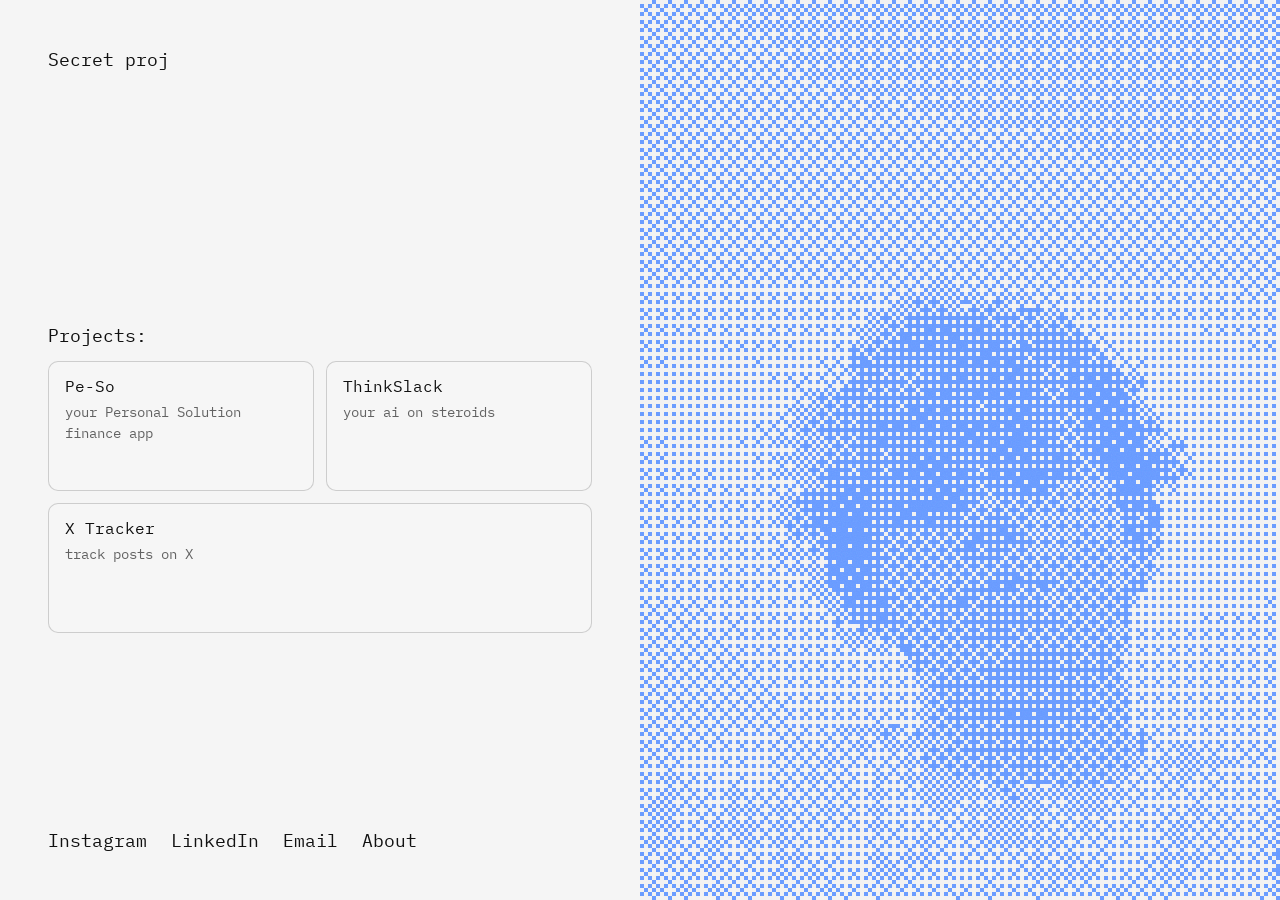
<file: index.html>
<!doctype html>
<html lang="en">
  <head>
    <meta charset="utf-8" />
    <meta http-equiv="refresh" content="0; url=site/index.html" />
    <meta name="viewport" content="width=device-width, initial-scale=1" />
    <title>Redirecting...</title>
    <script>
      window.location.replace('site/index.html');
    </script>
  </head>
  <body>
    <p>
      Redirecting to <a href="site/index.html">site/index.html</a>.
    </p>
  </body>
</html>
</file>
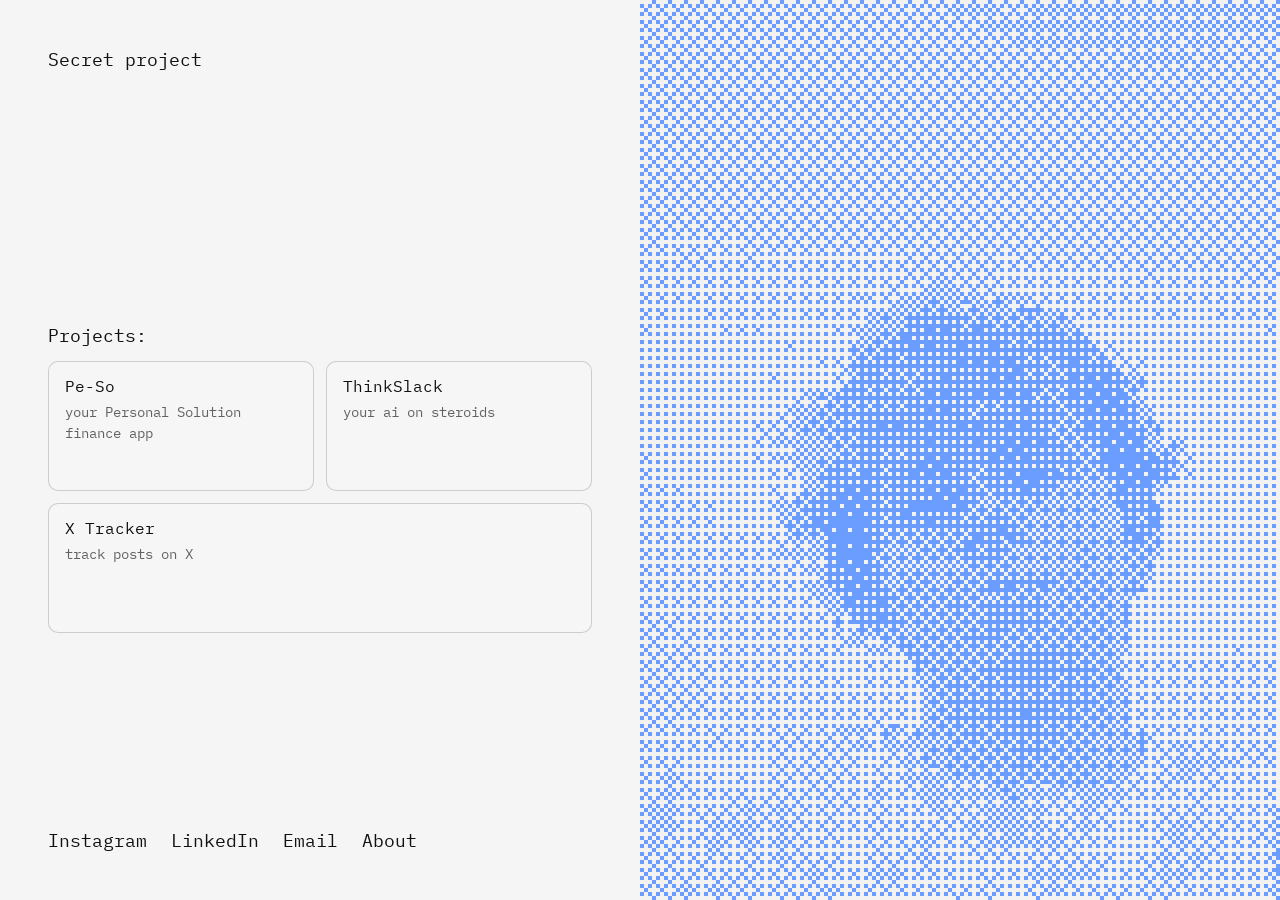
<file: site/index.html>
<!doctype html>
<html lang="en">
  <head>
    <meta charset="utf-8" />
    <meta name="viewport" content="width=device-width, initial-scale=1" />
    <title>Secret project</title>
    <link rel="icon" type="image/png" href="../images/slikca.png" />
    <link rel="stylesheet" href="styles.css" />
  </head>
  <body>
    <div class="page">
      <section class="left" id="leftPanel">
        <header class="header">
          <h1 class="typing pulse" data-text="Secret project"></h1>
          <div class="name-block">
            <h2 class="typing delay" data-text="Luka Ilovar"></h2>
          </div>
        </header>

        <section class="experience">
          <div class="row">
            <h3>Projects:</h3>
            <div class="project-list">
              <a class="project-card" href="https://play.google.com/store/apps/details?id=com.lukailovar.peso" target="_blank" rel="noreferrer">
                <span class="project-name">Pe-So</span>
                <span class="project-desc">your Personal Solution finance app</span>
              </a>
              <a class="project-card" href="https://lukilov.github.io/ThinkSlack/" target="_blank" rel="noreferrer">
                <span class="project-name">ThinkSlack</span>
                <span class="project-desc">your ai on steroids</span>
              </a>
              <a class="project-card" href="https://github.com/Lukilov/X-Tracker" target="_blank" rel="noreferrer">
                <span class="project-name">X Tracker</span>
                <span class="project-desc">track posts on X</span>
              </a>
            </div>
          </div>
        </section>

        <footer class="footer-links">
          <a href="https://www.instagram.com/luka_ilov/" target="_blank" rel="noreferrer">Instagram</a>
          <a href="https://www.linkedin.com/in/luka-ilovar-84673b301/" target="_blank" rel="noreferrer">LinkedIn</a>
          <button class="email-link" id="emailLink" type="button">Email</button>
          <button class="email-link" id="aboutLink" type="button">About</button>
        </footer>
      </section>

      <div class="right-placeholder"></div>
    </div>

    <div class="right-wrap" id="rightWrap">
      <section class="right" id="rightPanel">
        <div class="canvas-wrap">
          <canvas id="ditherCanvas"></canvas>
          <div class="grain"></div>
        </div>
      </section>
    </div>

    <div class="about-panel" id="aboutPanel">
      <div class="about-content">
        <h2>Welcome to the secret project</h2>
        <p>My name is Luka, a 20 year old from Slovenia.</p>
        <p>I most enjoy exploring abandoned buildings or doing graffiti on them.</p>
        <p>Railway workers don't really like me, because I run from them and jump on trains.</p>
        <button class="back-btn" id="aboutBack" type="button">Back</button>
      </div>
    </div>

    <section class="email-section" id="emailSection">
      <div class="email-left">
        <pre class="ascii-cube" id="asciiCube" aria-hidden="true"></pre>
      </div>
      <div class="email-right">
        <div class="email-card">
          <h2>Send me a message</h2>
          <p>Drop your email and note. I will get back to you.</p>
          <form class="email-form" id="contactForm">
            <input type="hidden" name="_subject" value="New message from portfolio site" />
            <input type="hidden" name="_template" value="table" />
            <input type="hidden" name="_captcha" value="false" />
            <input type="text" name="_honey" tabindex="-1" autocomplete="off" style="display:none" />
            <label for="emailInput">Email</label>
            <input id="emailInput" name="email" type="email" placeholder="you@email.com" required />
            <label for="messageInput">Message</label>
            <textarea id="messageInput" name="message" rows="4" placeholder="Write a short message..." required></textarea>
            <button type="submit">Send</button>
            <p id="formStatus" aria-live="polite"></p>
          </form>
        </div>
        <button class="email-back-btn" id="emailBack" type="button">Nazaj</button>
      </div>
    </section>

    <button class="back-top" id="backTop" type="button">Go to secret project</button>

    <script>
      const canvas = document.getElementById('ditherCanvas');
      const ctx = canvas.getContext('2d');
      const emailLink = document.getElementById('emailLink');
      const aboutLink = document.getElementById('aboutLink');
      const emailSection = document.getElementById('emailSection');
      const emailCard = document.querySelector('.email-card');
      const emailInput = document.getElementById('emailInput');
      const emailForm = document.querySelector('.email-form');
      const emailBack = document.getElementById('emailBack');
      const formStatus = document.getElementById('formStatus');
      const backTop = document.getElementById('backTop');
      const rightWrap = document.getElementById('rightWrap');
      const NAV_DURATION = 1500;
      const FORMSUBMIT_ENDPOINT = 'https://formsubmit.co/ajax/luka@ilovar.eu';
      let rightWrapX = 0;
      let rightWrapY = 0;
      let rightWrapAnim = null;
      let scrollAnimRaf = null;
      let backTopUnlocked = true;
      let backTopUnlockTimer = null;
      let emailLockTimer = null;
      const MOBILE_BREAKPOINT = 1100;
      const isMobileView = () => window.innerWidth <= MOBILE_BREAKPOINT;
      const prefersReducedMotion = window.matchMedia('(prefers-reduced-motion: reduce)');
      const isLowMotionMode = () => prefersReducedMotion.matches || window.innerWidth <= 640;

      const applyRightWrapTransform = () => {
        if (!rightWrap) return;
        if (isMobileView()) {
          rightWrap.style.removeProperty('--rw-x');
          rightWrap.style.removeProperty('--rw-y');
          return;
        }
        rightWrap.style.setProperty('--rw-x', `${rightWrapX}px`);
        rightWrap.style.setProperty('--rw-y', `${rightWrapY}px`);
      };
      const syncRightWrapYWithScroll = () => {
        if (isMobileView()) return;
        rightWrapY = -window.scrollY;
        applyRightWrapTransform();
      };

      const cancelScrollAnim = () => {
        if (scrollAnimRaf) {
          cancelAnimationFrame(scrollAnimRaf);
          scrollAnimRaf = null;
        }
      };
      const getSlideDistance = () => {
        if (!rightWrap) return window.innerWidth / 2;
        const wrapWidth = rightWrap.getBoundingClientRect().width;
        return wrapWidth > 0 ? wrapWidth : window.innerWidth / 2;
      };

      const slideTo = (toLeft, onDone) => {
        if (!rightWrap) return;
        if (isMobileView()) {
          if (onDone) onDone();
          return;
        }
        if (rightWrapAnim) rightWrapAnim.cancel();
        const fromX = rightWrapX;
        const toX = toLeft ? -getSlideDistance() : 0;
        rightWrapAnim = rightWrap.animate(
          [
            { transform: `translate(${fromX}px, ${rightWrapY}px)` },
            { transform: `translate(${toX}px, ${rightWrapY}px)` }
          ],
          { duration: NAV_DURATION, easing: 'cubic-bezier(0.22, 0.61, 0.36, 1)', fill: 'forwards' }
        );
        rightWrapAnim.onfinish = () => {
          const finishedAnim = rightWrapAnim;
          rightWrapX = toX;
          applyRightWrapTransform();
          if (finishedAnim) finishedAnim.cancel();
          rightWrapAnim = null;
          if (onDone) onDone();
        };
      };
      const aboutPanel = document.getElementById('aboutPanel');
      const aboutBack = document.getElementById('aboutBack');
      let aboutTransitioning = false;
      let colorize = true;
      const setAboutBackEnabled = (enabled) => {
        if (!aboutBack) return;
        aboutBack.disabled = !enabled;
      };
      setAboutBackEnabled(true);

      const typeEl = (el, speed = 80) => new Promise((resolve) => {
        const text = el.dataset.text || '';
        let idx = 0;
        el.textContent = '';
        const tick = () => {
          if (idx <= text.length) {
            el.textContent = text.slice(0, idx);
            idx += 1;
            setTimeout(tick, speed);
          } else {
            resolve();
          }
        };
        tick();
      });

      const runTyping = async () => {
        const title = document.querySelector('.typing:not(.delay)');
        const name = document.querySelector('.typing.delay');
        if (title) await typeEl(title, 85);
        if (name) await typeEl(name, 85);
      };

      runTyping();

      const scrollToEmail = (duration = 1500) => {
        cancelScrollAnim();
        const start = window.scrollY;
        let target = emailSection ? emailSection.offsetTop : 0;
        if (isMobileView()) {
          if (emailBack) {
            const backTop = window.scrollY + emailBack.getBoundingClientRect().top;
            target = Math.max(0, backTop - (window.innerHeight - emailBack.offsetHeight - 20));
          } else if (emailCard) {
            const cardTop = window.scrollY + emailCard.getBoundingClientRect().top;
            target = Math.max(0, cardTop - 16);
          }
        }
        const startTime = performance.now();
        const startY = -start;
        const ease = (t) => t < 0.5 ? 2 * t * t : 1 - Math.pow(-2 * t + 2, 2) / 2;
        const step = (now) => {
          const progress = Math.min(1, (now - startTime) / duration);
          const eased = ease(progress);
          const scrollY = start + (target - start) * eased;
          window.scrollTo(0, scrollY);
          rightWrapY = startY + ((-target) - startY) * eased;
          applyRightWrapTransform();
          if (progress < 1) {
            scrollAnimRaf = requestAnimationFrame(step);
          } else {
            scrollAnimRaf = null;
            rightWrapY = -target;
            applyRightWrapTransform();
          }
        };
        scrollAnimRaf = requestAnimationFrame(step);
      };

      const scrollToTop = (duration = 1500, onDone) => {
        cancelScrollAnim();
        const start = window.scrollY;
        const startTime = performance.now();
        const startY = -start;
        const ease = (t) => t < 0.5 ? 2 * t * t : 1 - Math.pow(-2 * t + 2, 2) / 2;
        const step = (now) => {
          const progress = Math.min(1, (now - startTime) / duration);
          const eased = ease(progress);
          window.scrollTo(0, start * (1 - eased));
          rightWrapY = startY * (1 - eased);
          applyRightWrapTransform();
          if (progress < 1) {
            scrollAnimRaf = requestAnimationFrame(step);
          } else {
            scrollAnimRaf = null;
            rightWrapY = 0;
            applyRightWrapTransform();
            if (onDone) onDone();
          }
        };
        scrollAnimRaf = requestAnimationFrame(step);
      };

      const setEmailOpen = (isOpen) => {
        if (emailSection) emailSection.classList.toggle('open', isOpen);
      };
      const setEmailScrollLock = (isLocked) => {
        if (isMobileView()) {
          document.body.classList.remove('email-open');
          return;
        }
        document.body.classList.toggle('email-open', isLocked);
      };

      if (emailLink && emailSection) {
        emailLink.addEventListener('click', (e) => {
          e.preventDefault();
          setEmailOpen(true);
          setEmailScrollLock(false);
          if (emailLockTimer) clearTimeout(emailLockTimer);
          lockBackTop();
          hideBackTop();
          scrollToEmail(NAV_DURATION);
          emailLockTimer = setTimeout(() => {
            setEmailScrollLock(true);
            emailLockTimer = null;
          }, NAV_DURATION + 60);
          unlockBackTopAfterDelay(NAV_DURATION + 250);
          setTimeout(() => {
            if (emailInput) emailInput.focus();
          }, 600);
        });
      }

      if (aboutLink && rightPanel) {
        aboutLink.addEventListener('click', (e) => {
          e.preventDefault();
          if (aboutTransitioning) return;
          aboutTransitioning = true;
          setAboutBackEnabled(false);
          colorize = true;
          document.body.classList.remove('about-closing');
          document.body.classList.add('about-open');
          slideTo(true, () => {
            aboutTransitioning = false;
            setAboutBackEnabled(true);
          });
        });
      }

      if (aboutBack && rightPanel) {
        aboutBack.addEventListener('click', () => {
          if (aboutTransitioning) return;
          aboutTransitioning = true;
          setAboutBackEnabled(false);
          slideTo(false, () => {
            document.body.classList.remove('about-open');
            document.body.classList.remove('about-closing');
            aboutTransitioning = false;
            setAboutBackEnabled(true);
          });
        });
      }

      // Keep classes; avoids end-of-transition blink

      const hideBackTop = () => {
        if (backTop) backTop.classList.remove('show');
      };
      const showBackTop = () => {
        if (!backTopUnlocked) return;
        if (!emailSection || !emailSection.classList.contains('open')) return;
        if (backTop) backTop.classList.add('show');
      };
      const lockBackTop = () => {
        backTopUnlocked = false;
        if (backTopUnlockTimer) clearTimeout(backTopUnlockTimer);
      };
      const unlockBackTopAfterDelay = (delayMs) => {
        if (backTopUnlockTimer) clearTimeout(backTopUnlockTimer);
        backTopUnlockTimer = setTimeout(() => {
          backTopUnlocked = true;
          backTopUnlockTimer = null;
        }, delayMs);
      };
      const closeEmailSection = () => {
        lockBackTop();
        if (emailLockTimer) {
          clearTimeout(emailLockTimer);
          emailLockTimer = null;
        }
        setEmailScrollLock(false);
        scrollToTop(NAV_DURATION, () => {
          setEmailOpen(false);
        });
        hideBackTop();
        unlockBackTopAfterDelay(0);
      };

      if (backTop) {
        backTop.addEventListener('click', closeEmailSection);
      }

      if (emailBack) {
        emailBack.addEventListener('click', closeEmailSection);
      }

      const blockScroll = (e) => {
        e.preventDefault();
      };

      window.addEventListener('wheel', (e) => {
        if (isMobileView()) return;
        if (e.deltaY < 0) showBackTop();
        blockScroll(e);
      }, { passive: false });

      let lastTouchY = null;
      window.addEventListener('touchstart', (e) => {
        if (e.touches && e.touches[0]) lastTouchY = e.touches[0].clientY;
      }, { passive: true });

      window.addEventListener('touchmove', (e) => {
        if (isMobileView()) return;
        if (e.touches && e.touches[0] && lastTouchY !== null) {
          const dy = e.touches[0].clientY - lastTouchY;
          if (dy > 0) showBackTop();
        }
        blockScroll(e);
      }, { passive: false });

      window.addEventListener('keydown', (e) => {
        if (isMobileView()) return;
        const keys = ['ArrowUp', 'ArrowDown', 'PageUp', 'PageDown', 'Home', 'End', ' '];
        if (keys.includes(e.key)) {
          if (e.key === 'ArrowUp' || e.key === 'PageUp' || e.key === 'Home') showBackTop();
          e.preventDefault();
        }
      });

      if (emailForm) {
        emailForm.addEventListener('submit', async (e) => {
          e.preventDefault();
          if (formStatus) formStatus.textContent = 'Sending...';
          const submitButton = emailForm.querySelector('button[type="submit"]');
          if (submitButton) submitButton.disabled = true;

          try {
            const formData = new FormData(emailForm);
            const response = await fetch(FORMSUBMIT_ENDPOINT, {
              method: 'POST',
              headers: {
                Accept: 'application/json',
              },
              body: formData,
            });

            if (!response.ok) {
              throw new Error('Request failed');
            }

            emailForm.reset();
            if (formStatus) formStatus.textContent = 'Message sent.';
          } catch (err) {
            if (formStatus) formStatus.textContent = 'Sending failed. Try again.';
          } finally {
            if (submitButton) submitButton.disabled = false;
          }
        });
      }

      window.addEventListener('scroll', () => {
        syncRightWrapYWithScroll();
        if (window.scrollY === 0) hideBackTop();
      });

      // ASCII cube animation (left email panel)
      const asciiCube = document.getElementById('asciiCube');
      const W = 120;
      const H = 60;
      const CUBE_WIDTH = 1.6;
      const DISTANCE_FROM_CAM = 4;
      const K1 = 28;
      const INCREMENT_SPEED = 0.012;
      const FACE_CHARS = ['@', '$', '~', '#', ';', '+'];
      const EDGE_CHAR = '+';
      let A = 0, B = 0, C = 0;
      // No email-driven morphing; always show the cube

      const rotate3D = (i, j, k) => {
        const x1 = i * Math.cos(C) - j * Math.sin(C);
        const y1 = i * Math.sin(C) + j * Math.cos(C);
        const z1 = k;
        const y2 = y1 * Math.cos(A) - z1 * Math.sin(A);
        const z2 = y1 * Math.sin(A) + z1 * Math.cos(A);
        const x2 = x1;
        const z3 = z2 * Math.cos(B) - x2 * Math.sin(B);
        const x3 = z2 * Math.sin(B) + x2 * Math.cos(B);
        const y3 = y2;
        return [x3, y3, z3];
      };

      const renderAscii = () => {
        if (!asciiCube) return;
        const zbuf = Array(W * H).fill(0);
        const chbuf = Array(W * H).fill(' ');

        for (let face = 0; face < 6; face++) {
          const ch = FACE_CHARS[face];
          for (let u = -CUBE_WIDTH; u < CUBE_WIDTH; u += INCREMENT_SPEED) {
            for (let v = -CUBE_WIDTH; v < CUBE_WIDTH; v += INCREMENT_SPEED) {
              let i = 0, j = 0, k = 0;
              switch (face) {
                case 0: i = u; j = v; k = -CUBE_WIDTH; break;
                case 1: i = CUBE_WIDTH; j = v; k = u; break;
                case 2: i = -CUBE_WIDTH; j = v; k = -u; break;
                case 3: i = -u; j = v; k = CUBE_WIDTH; break;
                case 4: i = u; j = -CUBE_WIDTH; k = -v; break;
                case 5: i = u; j = CUBE_WIDTH; k = v; break;
              }
              const [x3, y3, z3] = rotate3D(i, j, k);
              const z = z3 + DISTANCE_FROM_CAM;
              const ooz = 1 / z;
              const xp = Math.floor(W / 2 + K1 * ooz * x3 * 2);
              const yp = Math.floor(H / 2 + K1 * ooz * y3);
              const idx = xp + yp * W;
              if (xp >= 0 && xp < W && yp >= 0 && yp < H) {
                if (ooz > zbuf[idx]) {
                  zbuf[idx] = ooz;
                  chbuf[idx] = ch;
                }
              }
            }
          }
        }

        const V = [
          [-CUBE_WIDTH, -CUBE_WIDTH, -CUBE_WIDTH],
          [ CUBE_WIDTH, -CUBE_WIDTH, -CUBE_WIDTH],
          [ CUBE_WIDTH,  CUBE_WIDTH, -CUBE_WIDTH],
          [-CUBE_WIDTH,  CUBE_WIDTH, -CUBE_WIDTH],
          [-CUBE_WIDTH, -CUBE_WIDTH,  CUBE_WIDTH],
          [ CUBE_WIDTH, -CUBE_WIDTH,  CUBE_WIDTH],
          [ CUBE_WIDTH,  CUBE_WIDTH,  CUBE_WIDTH],
          [-CUBE_WIDTH,  CUBE_WIDTH,  CUBE_WIDTH],
        ];
        const EDGES = [
          [0,1],[1,2],[2,3],[3,0], [4,5],[5,6],[6,7],[7,4], [0,4],[1,5],[2,6],[3,7]
        ];
        const EDGE_STEPS = 160;
        for (const [a, b] of EDGES) {
          const [x0, y0, z0] = V[a];
          const [x1, y1, z1] = V[b];
          const [X0, Y0, Z0_] = rotate3D(x0, y0, z0);
          const [X1, Y1, Z1_] = rotate3D(x1, y1, z1);
          const Z0 = Z0_ + DISTANCE_FROM_CAM;
          const Z1 = Z1_ + DISTANCE_FROM_CAM;
          for (let s = 0; s <= EDGE_STEPS; s++) {
            const t = s / EDGE_STEPS;
            const x = X0 + (X1 - X0) * t;
            const y = Y0 + (Y1 - Y0) * t;
            const z = Z0 + (Z1 - Z0) * t;
            const ooz = 1 / z;
            const xp = Math.floor(W / 2 + K1 * ooz * x * 2);
            const yp = Math.floor(H / 2 + K1 * ooz * y);
            const idx = xp + yp * W;
            if (xp >= 0 && xp < W && yp >= 0 && yp < H) {
              if (ooz > zbuf[idx]) {
                zbuf[idx] = ooz + 1e-6;
                chbuf[idx] = EDGE_CHAR;
              }
            }
          }
        }


        let out = '';
        for (let y = 0; y < H; y++) {
          out += chbuf.slice(y * W, (y + 1) * W).join('') + '\\n';
        }
        asciiCube.textContent = out;
      };

      const tick = () => {
        if (isLowMotionMode()) {
          renderAscii();
          return;
        }
        A += 0.03;
        B += 0.02;
        C += 0.01;
        renderAscii();
        requestAnimationFrame(tick);
      };

      if (asciiCube) tick();

      const image = new Image();
      image.src = 'images/slika1.jpg';

      const off = document.createElement('canvas');
      const offCtx = off.getContext('2d');

      const bayer4 = [
        [0, 8, 2, 10],
        [12, 4, 14, 6],
        [3, 11, 1, 9],
        [15, 7, 13, 5],
      ];

      let imgData = null;
      let imgW = 0;
      let imgH = 0;
      let frameId = null;

      const resize = () => {
        const rect = canvas.parentElement.getBoundingClientRect();
        canvas.width = Math.floor(rect.width);
        canvas.height = Math.floor(rect.height);
        if (image.complete) {
          prepareImage();
        }
      };

      function prepareImage() {
        const cW = canvas.width;
        const cH = canvas.height;
        if (cW === 0 || cH === 0) return;

        const imgRatio = image.width / image.height;
        const canvasRatio = cW / cH;
        let drawW = cW;
        let drawH = cH;
        let offsetX = 0;
        let offsetY = 0;

        if (isMobileView()) {
          // On smaller screens keep the whole image visible.
          if (imgRatio > canvasRatio) {
            drawW = cW;
            drawH = cW / imgRatio;
            offsetY = (cH - drawH) / 2;
          } else {
            drawH = cH;
            drawW = cH * imgRatio;
            offsetX = (cW - drawW) / 2;
          }
        } else {
          // "Cover" for full-bleed, with a slight right bias to keep the face centered
          const biasX = -0.06; // negative = shift image to the right (show more left side)
          if (imgRatio > canvasRatio) {
            drawW = cH * imgRatio;
            offsetX = (cW - drawW) / 2 + (cW * biasX);
          } else {
            drawH = cW / imgRatio;
            offsetY = (cH - drawH) / 2;
          }
        }

        off.width = cW;
        off.height = cH;
        offCtx.clearRect(0, 0, cW, cH);
        offCtx.drawImage(image, offsetX, offsetY, drawW, drawH);
        imgData = offCtx.getImageData(0, 0, cW, cH);
        imgW = cW;
        imgH = cH;
      }

      const hslToRgb = (h, s, l) => {
        s /= 100;
        l /= 100;
        const k = n => (n + h / 30) % 12;
        const a = s * Math.min(l, 1 - l);
        const f = n => l - a * Math.max(-1, Math.min(k(n) - 3, Math.min(9 - k(n), 1)));
        return [Math.round(255 * f(0)), Math.round(255 * f(8)), Math.round(255 * f(4))];
      };

      const getColors = () => {
        if (!colorize) {
          return {
            back: hslToRgb(0, 0, 95),
            front: hslToRgb(0, 0, 35),
          };
        }
        return {
          back: hslToRgb(0, 0, 95),
          front: hslToRgb(220, 100, 70),
        };
      };

      const render = (t) => {
        if (!imgData) return;
        const { back, front } = getColors();
        const pxSize = 4;
        const timeShift = (Math.sin(t * 0.001) + 1) * 0.12;

        ctx.fillStyle = `rgb(${back[0]}, ${back[1]}, ${back[2]})`;
        ctx.fillRect(0, 0, imgW, imgH);

        for (let y = 0; y < imgH; y += pxSize) {
          for (let x = 0; x < imgW; x += pxSize) {
            const i = (y * imgW + x) * 4;
            const r = imgData.data[i];
            const g = imgData.data[i + 1];
            const b = imgData.data[i + 2];
            let lum = (0.2126 * r + 0.7152 * g + 0.0722 * b) / 255;
            // soften contrast so the face is less defined
            lum = Math.min(1, Math.max(0, (lum - 0.5) * 0.85 + 0.5));

            const bx = (x / pxSize) % 4;
            const by = (y / pxSize) % 4;
            const threshold = (bayer4[by][bx] / 16) + timeShift;

            if (lum < threshold) {
              ctx.fillStyle = `rgb(${front[0]}, ${front[1]}, ${front[2]})`;
              ctx.fillRect(x, y, pxSize, pxSize);
            }
          }
        }

        if (!isLowMotionMode()) {
          frameId = requestAnimationFrame(render);
        } else {
          frameId = null;
        }
      };

      image.onload = () => {
        syncRightWrapYWithScroll();
        resize();
        prepareImage();
        if (frameId) cancelAnimationFrame(frameId);
        if (isLowMotionMode()) {
          render(0);
        } else {
          frameId = requestAnimationFrame(render);
        }
      };

      window.addEventListener('resize', () => {
        if (isMobileView()) {
          rightWrapX = 0;
          rightWrapY = 0;
          if (rightWrapAnim) {
            rightWrapAnim.cancel();
            rightWrapAnim = null;
          }
          applyRightWrapTransform();
        }
        if (document.body.classList.contains('about-open') && rightWrapX < 0) {
          rightWrapX = -getSlideDistance();
          applyRightWrapTransform();
        }
        resize();
        prepareImage();
        if (isLowMotionMode()) {
          if (frameId) {
            cancelAnimationFrame(frameId);
            frameId = null;
          }
          render(0);
          setEmailScrollLock(false);
        } else if (imgData && !frameId) {
          frameId = requestAnimationFrame(render);
        }
      });
    </script>
  </body>
</html>
</file>
<file: site/styles.css>
@import url('https://fonts.googleapis.com/css2?family=IBM+Plex+Mono:wght@300;400;500&display=swap');

:root {
  --bg: #f5f5f5;
  --fg: #111111;
  --muted: rgba(0, 0, 0, 0.6);
  --accent: #3b82f6;
}

* {
  box-sizing: border-box;
}

body {
  margin: 0;
  font-family: "IBM Plex Mono", monospace;
  background: var(--bg);
  color: var(--fg);
  overflow-x: hidden;
}

@media (min-width: 1101px) {
  body.email-open {
    overflow: hidden;
  }
}

html {
  scroll-behavior: auto;
}

.page {
  min-height: 100vh;
  min-height: 100dvh;
  display: flex;
  background: var(--bg);
  position: relative;
}

.left {
  position: relative;
  width: 50%;
  padding: clamp(28px, 4vw, 48px);
  background: var(--bg);
  color: var(--fg);
  display: flex;
  flex-direction: column;
  justify-content: space-between;
  gap: 32px;
}

.right-placeholder {
  width: 50%;
}

.right-wrap {
  position: fixed;
  top: 0;
  right: 0;
  width: 50vw;
  height: 100vh;
  height: 100dvh;
  z-index: 40;
  --rw-x: 0px;
  --rw-y: 0px;
  transform: translate(var(--rw-x), var(--rw-y));
  transform-origin: center;
  will-change: transform;
  backface-visibility: hidden;
  transform-style: preserve-3d;
}

.right {
  width: 100%;
  height: 100%;
  position: relative;
  background: var(--bg);
}

.header h1 {
  font-size: 18px;
  font-weight: 400;
  margin: 0 0 32px 0;
}

.name-block h2,
.name-block h3 {
  font-size: 18px;
  font-weight: 400;
  margin: 0;
}

.typing {
  position: relative;
  display: inline-block;
  min-height: 1.2em;
}

.typing::after {
  content: "";
}

.pulse {
  animation: pulse 2.4s ease-in-out infinite;
}

@keyframes pulse {
  0%, 100% { opacity: 0.85; }
  50% { opacity: 1; }
}

.experience {
  display: flex;
  flex-direction: column;
  gap: 8px;
}

.row {
  display: flex;
  flex-direction: column;
  align-items: flex-start;
  gap: 14px;
  color: var(--muted);
  font-size: 16px;
}

.row h3 {
  margin: 0;
  color: var(--fg);
  font-size: 18px;
  font-weight: 400;
}

.project-list {
  display: flex;
  flex-direction: row;
  flex-wrap: wrap;
  gap: 12px;
}

.project-card {
  width: 190px;
  flex: 1 1 190px;
  min-height: 130px;
  border: 1px solid color-mix(in srgb, var(--fg) 18%, transparent);
  border-radius: 10px;
  background: color-mix(in srgb, var(--bg) 86%, white 14%);
  color: var(--fg);
  text-decoration: none;
  padding: 14px 16px;
  display: flex;
  flex-direction: column;
  gap: 6px;
  transition: transform 0.2s ease, border-color 0.2s ease, background 0.2s ease;
}

.project-card:hover {
  transform: translateY(-2px);
  border-color: color-mix(in srgb, var(--fg) 38%, transparent);
  background: color-mix(in srgb, var(--bg) 75%, white 25%);
}

.project-name {
  color: var(--fg);
  font-size: 16px;
}

.project-desc {
  color: var(--muted);
  font-size: 14px;
  line-height: 1.45;
}

.footer-links {
  display: flex;
  flex-wrap: wrap;
  gap: 24px;
  font-size: 18px;
  color: var(--fg);
}

.footer-links a {
  color: inherit;
  text-decoration: none;
}

.footer-links a:hover {
  text-decoration: underline;
  text-underline-offset: 4px;
}

.footer-links .email-link {
  color: inherit;
  background: transparent;
  border: 0;
  font: inherit;
  padding: 0;
  cursor: pointer;
}

.footer-links .email-link:hover {
  text-decoration: underline;
  text-underline-offset: 4px;
}

.canvas-wrap {
  position: absolute;
  inset: 0;
  overflow: hidden;
}

.canvas-wrap canvas {
  width: 100%;
  height: 100%;
  display: block;
}

body.about-open .left {
  opacity: 0;
  pointer-events: none;
}

body.about-closing .left {
  opacity: 1;
  pointer-events: auto;
}


.about-panel {
  position: fixed;
  top: 0;
  right: 0;
  width: 50%;
  height: 100vh;
  background: var(--bg);
  color: var(--fg);
  padding: 64px 56px;
  opacity: 0;
  pointer-events: none;
  transform: translateX(20px);
  transition: opacity 1.1s ease, transform 1.2s ease;
  z-index: 45;
}

body.about-open .about-panel {
  opacity: 1;
  pointer-events: auto;
  transform: translateX(0);
  transition-delay: 0.2s;
}

body.about-closing .about-panel {
  opacity: 0;
  pointer-events: none;
  transform: translateX(20px);
  transition: opacity 0.3s ease;
  z-index: 30;
}

.about-content {
  max-width: 520px;
  margin: 0 auto;
  text-align: center;
  position: relative;
  top: 50%;
  transform: translateY(-50%);
}

.about-content h2 {
  font-size: 20px;
  font-weight: 400;
  margin: 0 0 16px 0;
}

.about-content p {
  color: var(--muted);
  font-size: 15px;
  line-height: 1.7;
  margin: 0 0 14px 0;
}

.about-content p:first-of-type {
  font-size: 16px;
  color: var(--fg);
  margin-bottom: 10px;
}

.back-btn {
  margin-top: 8px;
  border: 1px solid color-mix(in srgb, var(--fg) 40%, transparent);
  background: transparent;
  color: var(--fg);
  padding: 10px 14px;
  font-family: inherit;
  font-size: 14px;
  cursor: pointer;
}

.back-btn:hover {
  background: var(--fg);
  color: var(--bg);
}

.back-btn:disabled {
  opacity: 0.45;
  cursor: not-allowed;
}

.email-section {
  min-height: 0;
  height: 0;
  display: flex;
  gap: 0;
  align-items: center;
  justify-content: center;
  padding: 0;
  background: var(--bg);
  color: var(--fg);
  border-top: 0;
  opacity: 0;
  transform: translateY(18px);
  visibility: hidden;
  pointer-events: none;
  overflow: hidden;
  transition: opacity 0.45s ease, transform 0.55s ease, visibility 0s linear 0.55s;
}

.email-section.open {
  min-height: 100vh;
  min-height: 100dvh;
  height: auto;
  gap: 28px;
  padding: 44px clamp(16px, 4vw, 48px);
  border-top: 1px solid color-mix(in srgb, var(--fg) 12%, transparent);
  opacity: 1;
  transform: translateY(0);
  visibility: visible;
  pointer-events: auto;
  transition: opacity 0.45s ease, transform 0.55s ease;
}

.back-top {
  position: fixed;
  left: 25%;
  top: 50%;
  transform: translate(-50%, -50%);
  border: 1px solid color-mix(in srgb, var(--fg) 40%, transparent);
  background: var(--bg);
  color: var(--fg);
  padding: 10px 14px;
  font-family: inherit;
  font-size: 14px;
  cursor: pointer;
  opacity: 0;
  pointer-events: none;
  transition: opacity 0.2s ease;
}

.back-top.show {
  opacity: 1;
  pointer-events: auto;
}

.back-top:hover {
  background: var(--fg);
  color: var(--bg);
}

.email-left {
  width: min(48%, 520px);
  position: relative;
  display: flex;
  align-items: center;
  justify-content: center;
  min-height: 250px;
  padding: 0;
  opacity: 0;
  transform: translateY(14px);
  transition: opacity 0.5s ease 0.08s, transform 0.5s ease 0.08s;
}

.email-right {
  width: min(52%, 560px);
  display: flex;
  flex-direction: column;
  align-items: center;
  justify-content: center;
  gap: 14px;
  padding: 0;
}

.ascii-cube {
  font-family: "IBM Plex Mono", monospace;
  font-size: 8px;
  line-height: 8px;
  letter-spacing: 0;
  color: var(--fg);
  opacity: 0.85;
  user-select: none;
  margin: 0;
  white-space: pre;
  transform: scale(0.76);
  transform-origin: center;
  overflow: hidden;
}


.email-card {
  width: 100%;
  max-width: 520px;
  border: 1px solid color-mix(in srgb, var(--fg) 18%, transparent);
  border-radius: 14px;
  padding: 30px;
  background: color-mix(in srgb, var(--bg) 80%, white 20%);
  transform: translateY(16px);
  opacity: 0;
  transition: transform 0.6s ease, opacity 0.6s ease;
}

.email-section.open .email-left {
  opacity: 1;
  transform: translateY(0);
}

.email-section.open .email-card {
  transform: translateY(0);
  opacity: 1;
}

.email-card h2 {
  margin: 0 0 8px 0;
  font-size: 20px;
  font-weight: 400;
}

.email-card p {
  margin: 0 0 24px 0;
  color: var(--muted);
  font-size: 14px;
}

.email-form {
  display: flex;
  flex-direction: column;
  gap: 12px;
}

.email-form label {
  font-size: 14px;
}

.email-form input,
.email-form textarea {
  width: 100%;
  border: 1px solid color-mix(in srgb, var(--fg) 18%, transparent);
  background: transparent;
  color: var(--fg);
  padding: 10px 12px;
  font-family: inherit;
  font-size: 16px;
  outline: none;
}

.email-form input:focus,
.email-form textarea:focus {
  border-color: color-mix(in srgb, var(--fg) 45%, transparent);
}

.email-form button {
  margin-top: 4px;
  border: 1px solid color-mix(in srgb, var(--fg) 40%, transparent);
  background: transparent;
  color: var(--fg);
  padding: 10px 12px;
  font-family: inherit;
  font-size: 16px;
  cursor: pointer;
  transition: background 0.2s ease, color 0.2s ease;
}

.email-form button:hover {
  background: var(--fg);
  color: var(--bg);
}

.email-back-btn {
  display: none;
  margin-top: 2px;
  border: 1px solid color-mix(in srgb, var(--fg) 26%, transparent);
  background: linear-gradient(
    120deg,
    color-mix(in srgb, var(--bg) 92%, white 8%) 0%,
    color-mix(in srgb, var(--bg) 78%, white 22%) 100%
  );
  color: var(--fg);
  padding: 12px 14px;
  width: min(240px, 100%);
  font-family: inherit;
  font-size: 15px;
  border-radius: 999px;
  cursor: pointer;
  position: relative;
  overflow: hidden;
  transition: transform 0.25s ease, box-shadow 0.25s ease, border-color 0.25s ease;
}

.email-back-btn:hover {
  transform: translateY(-2px);
  border-color: color-mix(in srgb, var(--fg) 40%, transparent);
  box-shadow: 0 10px 28px color-mix(in srgb, var(--fg) 14%, transparent);
}

.email-back-btn:active {
  transform: translateY(0);
}

.email-back-btn::before {
  content: "←";
  margin-right: 8px;
  display: inline-block;
  transition: transform 0.25s ease;
}

.email-back-btn:hover::before {
  transform: translateX(-3px);
}

.grain {
  position: absolute;
  inset: -200%;
  background-image: url('data:image/svg+xml;utf8,<svg xmlns="http://www.w3.org/2000/svg" width="120" height="120" viewBox="0 0 120 120"><filter id="n"><feTurbulence type="fractalNoise" baseFrequency="0.8" numOctaves="1" stitchTiles="stitch"/></filter><rect width="120" height="120" filter="url(%23n)" opacity="0.35"/></svg>');
  mix-blend-mode: soft-light;
  animation: grain 2.5s steps(5) infinite;
  pointer-events: none;
}

@keyframes grain {
  0% { transform: translate(0, 0); }
  20% { transform: translate(-5%, -10%); }
  40% { transform: translate(-15%, 5%); }
  60% { transform: translate(5%, -5%); }
  80% { transform: translate(10%, 10%); }
  100% { transform: translate(0, 0); }
}

@media (max-width: 1100px) {
  .page {
    display: block;
    min-height: auto;
    margin-top: clamp(200px, 40svh, 340px);
  }

  .left,
  .right,
  .right-wrap,
  .about-panel {
    width: 100%;
  }

  .left {
    min-height: auto;
    gap: 36px;
    padding: 34px 22px 30px;
    padding-left: max(22px, env(safe-area-inset-left));
    padding-right: max(22px, env(safe-area-inset-right));
    align-items: center;
    text-align: center;
    max-width: 760px;
    margin: 0 auto;
  }

  .right-placeholder {
    display: none;
  }

  .right {
    min-height: clamp(200px, 40svh, 340px);
  }

  .right-wrap {
    position: absolute;
    top: 0;
    right: 0;
    bottom: auto;
    left: 0;
    z-index: 1;
    height: clamp(200px, 40svh, 340px);
    transform: none !important;
  }

  .about-panel {
    padding: 30px 20px;
    padding-left: max(20px, env(safe-area-inset-left));
    padding-right: max(20px, env(safe-area-inset-right));
  }

  .about-content {
    top: auto;
    transform: none;
    padding-top: 12vh;
    max-width: 680px;
  }

  .footer-links {
    gap: 12px;
    font-size: 16px;
    width: 100%;
    max-width: 420px;
    margin-top: 10px;
  }

  .project-list,
  .footer-links {
    flex-direction: column;
    align-items: center;
  }

  .experience,
  .row,
  .project-list {
    width: 100%;
    max-width: 420px;
  }

  .experience {
    margin-top: 6px;
  }

  .project-card {
    width: 100%;
    min-height: 118px;
    padding: 16px;
    border-radius: 12px;
    align-items: center;
    justify-content: flex-start;
    padding-top: 20px;
    text-align: center;
  }

  .footer-links a,
  .footer-links .email-link {
    display: inline-flex;
    align-items: center;
    justify-content: center;
    min-height: 42px;
    width: 100%;
    border: 1px solid color-mix(in srgb, var(--fg) 22%, transparent);
    border-radius: 999px;
    text-decoration: none;
    background: color-mix(in srgb, var(--bg) 86%, white 14%);
  }

  .row {
    align-items: center;
  }

  .back-top {
    display: none;
  }

  .email-back-btn {
    display: inline-flex;
    align-items: center;
    justify-content: center;
  }

  .email-section {
    flex-direction: column;
  }

  .email-section.open {
    flex-direction: column;
    gap: 18px;
    padding: 24px 16px 34px;
    padding-left: max(16px, env(safe-area-inset-left));
    padding-right: max(16px, env(safe-area-inset-right));
    padding-bottom: max(34px, env(safe-area-inset-bottom));
  }

  .email-left,
  .email-right {
    width: 100%;
  }

  .email-left {
    min-height: 180px;
    max-width: 420px;
  }

  .email-right {
    min-height: auto;
    max-width: 420px;
    padding: 0;
  }
}

@media (max-width: 640px) {
  .left {
    padding: 24px 16px 22px;
    padding-left: max(16px, env(safe-area-inset-left));
    padding-right: max(16px, env(safe-area-inset-right));
    gap: 28px;
    max-width: 480px;
  }

  .header h1,
  .name-block h2,
  .name-block h3,
  .row h3 {
    font-size: 18px;
    line-height: 1.25;
  }

  .row {
    font-size: 15px;
    gap: 12px;
  }

  .project-card {
    width: 100%;
    flex-basis: 100%;
    min-height: 110px;
    padding: 15px 14px;
    padding-top: 19px;
    gap: 8px;
  }

  .project-name {
    font-size: 17px;
  }

  .project-desc {
    font-size: 13px;
    line-height: 1.5;
  }

  .footer-links {
    gap: 10px;
    max-width: 360px;
    margin-top: 8px;
  }

  .footer-links a,
  .footer-links .email-link {
    min-height: 44px;
    font-size: 15px;
    letter-spacing: 0.01em;
  }

  .about-content {
    padding-top: 8vh;
  }

  .about-content h2 {
    font-size: 18px;
  }

  .email-card {
    padding: 20px;
  }

  .ascii-cube {
    transform: scale(0.68);
  }
}

@media (prefers-reduced-motion: reduce) {
  .pulse,
  .grain,
  .project-card,
  .email-card,
  .email-left {
    animation: none !important;
    transition: none !important;
  }
}
</file>
